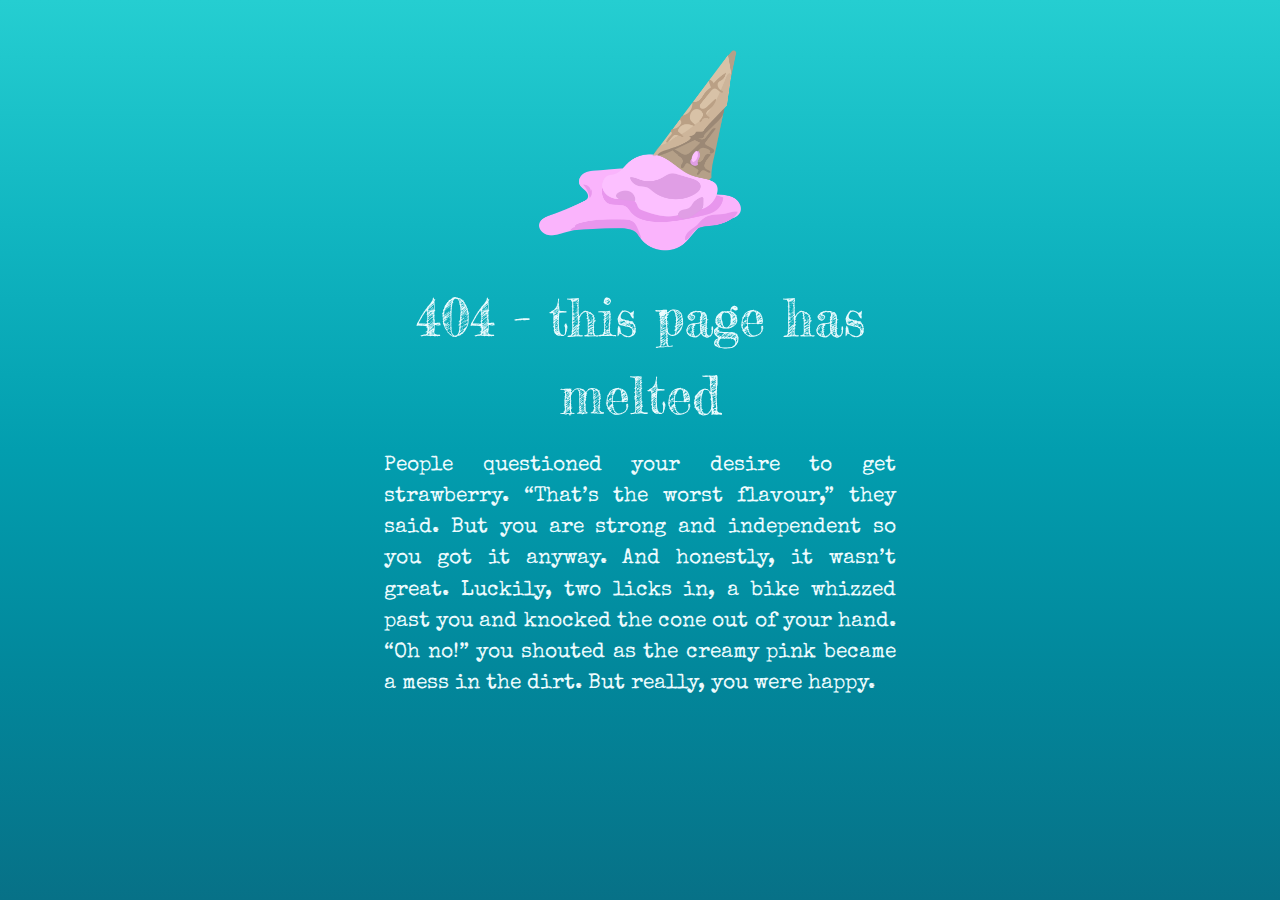
<file: index.html>
<!-- Made with 💗 & 🍦 by Rainbow Harrison
                                                                           ***  
                                                                           ,,***  
                                                                         ,,,,,*   
                                                                       ,,,,,,,    
                                                                      ,,**,,,,    
                                                                    ,,***,,,,,    
                                                                  ,,**,,,,,,,     
                                                                ,,**,,,,,,,,,     
                                                              ,***,,,**,,,,,,     
                                                            ,,*,,,,**,,,,,/       
                                                          ****,,,,,,,*,,//*       
                                                        ,,*,,,,*,,,,,///**        
                                                       **,,,,,,,,,,//*/***        
                                                     ,*,,,,,,,/////*/****         
                                                   ,,,,,,,,/******//*****         
                                                 ,,,/////******//*****//          
                                         ..........*******/////..,**//**          
                                      .................****///,,,///***           
                             ..............................******////**           
                   .................................,,,,,,,,...,*******           
                   .....................,,,,,,,,,,,,,,,,,,,,,,,,,,......          
                    .,,.......................,,,,,,,,,,,,,,,,,,,,.......         
                      ,.....,,...,,,,,,,..........,,,,,,,,,,,,,.........,....     
                    .........,,,,,,,,,,,,.......................,,,....,,,,...... 
              ........................,,,,...................,,,,,,.,,,,,.........
        ................................,,,,,,,,,........,,,,,,,,,,,,...,,,,,,,,. 
   ....................,,,,,,,,,,,,,,,,.......,,,,,,,,,,..........,,,,,,,,,,,     
   .............,,,,,,,,,,,,,,,,,,,,,,,,,.......................,,                
     ......                              ,...................,,                   
                                           ..................                     
                                              ............      
-->
<!DOCTYPE html>
<html id="html" lang="en">
<head>
    <meta charset="UTF-8">
    <meta name="viewport" content="width=device-width, initial-scale=1.0">
    <link rel="shortcut icon" href="favicon.ico"/>
    <link rel="preconnect" href="https://fonts.gstatic.com">
    <link href="https://fonts.googleapis.com/css2?family=Fredericka+the+Great&family=Special+Elite&display=swap" rel="stylesheet">
    <link rel="stylesheet" href="styles.css">
    <title>Rainbow Harrison</title>
    
    <!-- Global site tag (gtag.js) - Google Analytics -->
    <script async src="https://www.googletagmanager.com/gtag/js?id=G-QR2V21JDDC"></script>
    <script>
    window.dataLayer = window.dataLayer || [];
    function gtag(){dataLayer.push(arguments);}
    gtag('js', new Date());

    gtag('config', 'G-QR2V21JDDC');
    </script>

</head>
<body>
    <div id="page">
        <img class="image" src="Ice-Cream-Spill-big.png">
        <h1>404 - this page has melted</h1>
        <p>People questioned your desire to get strawberry. “That’s the worst flavour,” they said. But you are strong and independent so you got it anyway. And honestly, it wasn’t great. Luckily, two licks in, a bike whizzed past you and knocked the cone out of your hand. “Oh no!” you shouted as the creamy pink became a mess in the dirt. But really, you were happy.</p>
    </div>

<script src="404.js"></script>   

</body>
</html>
</file>
<file: styles.css>
body {

    background: #077187;
    background-image: linear-gradient(to top, #077187, #02879b, #029eaf, #11b6c1, #25ced1);
    background-image: -webkit-linear-gradient(to top, #077187, #02879b, #029eaf, #11b6c1, #25ced1);
    background-image: -moz-linear-gradient(to top, #077187, #02879b, #029eaf, #11b6c1, #25ced1);


    color: #ECFBFE;
    font-family: 'Special Elite', 'Courier New', Courier, monospace;
    line-height: 1.5;
    max-width: 100%;
}


img {
  width: 40%;
}

div {
    width: 40%;
    text-align: center;
    position: absolute;
	top: 3rem;
	bottom: 0;
	left: 0;
	right: 0;
  	margin: auto;
}

h1 {
    font-family: 'Fredericka the Great', 'Times New Roman', Times, serif;
    font-weight: normal;
    font-size: 3.25rem;
    padding-top: 1rem;
    padding-bottom: 1rem;
    margin: 0px;
}

p {
    font-size: 1.3rem;
    font-weight: normal;
    margin: auto;
    padding: 0px 0px 50px 0px;
    text-align: justify;
}

@media  screen and (max-width: 1200px) {

    div {
        width: 70%;
    }


@media  screen and (max-width: 700px) {

    div {
        width: 90%;
        top: 1rem;
    }

    h1 {
        padding: 1rem 0rem;
        font-size: 2.6rem;
    }

    img {
        width: 260px;
    }

    p {
        font-size: 1.25rem;
    }
}
}
</file>
